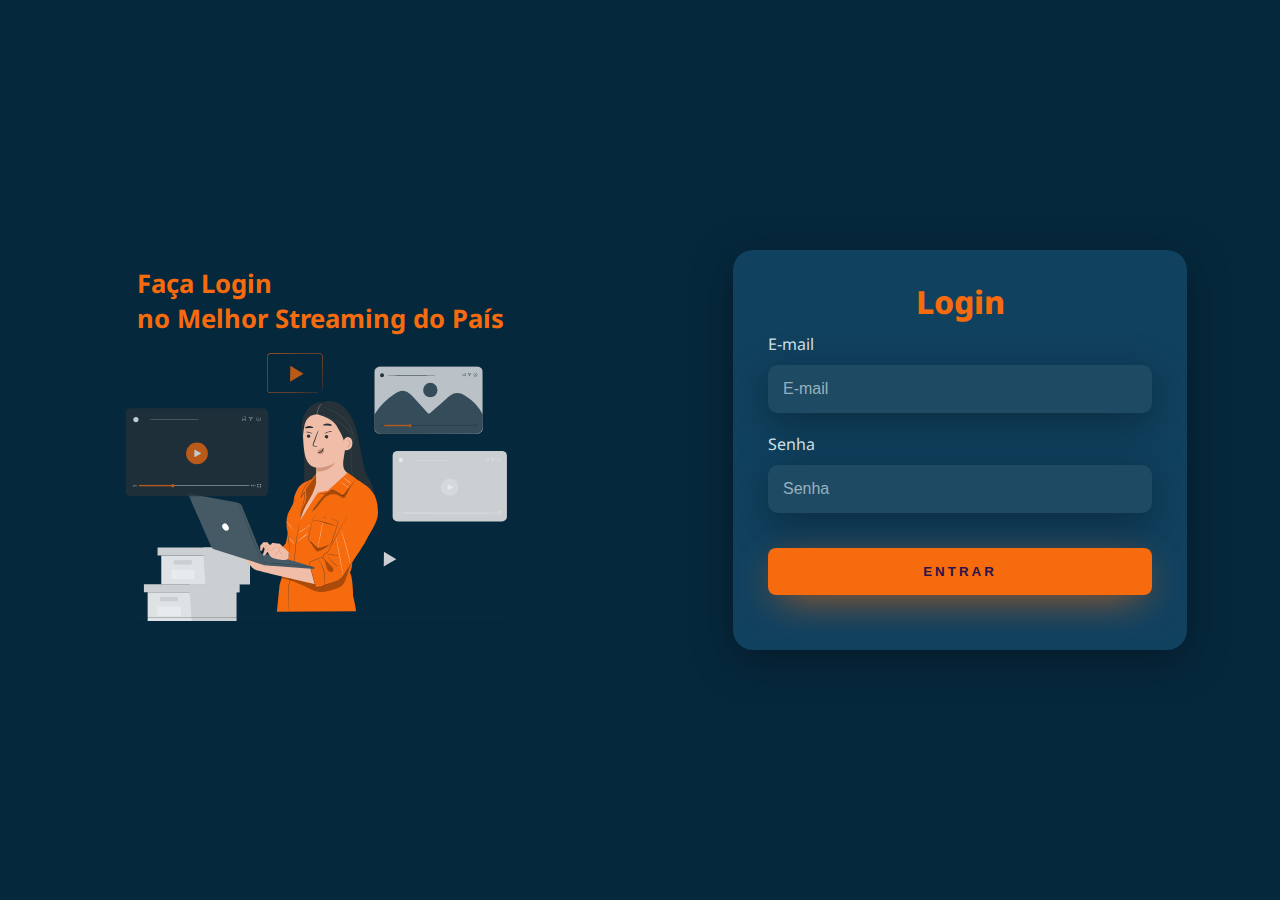
<file: index.html>
<!DOCTYPE html>
<html lang="pt-br">
<head>
    <meta charset="UTF-8">
    <meta http-equiv="X-UA-Compatible" content="IE=edge">
    <meta name="viewport" content="width=device-width, initial-scale=1.0">
    <link rel="stylesheet" href="style.css">
    <title>Str34m1ng</title>
    <link rel="icon" href="imgs/icon.png">
</head>
<body>
    <div class="main">
        <div class="left">
            <h1>Faça Login <br> no Melhor Streaming do País</h1>
            <img src="imgs/video.svg" class="imagem" alt="Imagem">

        </div>

        <div class="right">
            <div class="card">
                <h1>Login</h1>
                <div class="text">
                    <label for="usuario"> E-mail</label>
                    <input type="email" name="usuario" placeholder="E-mail">
                </div>
                <div class="text">
                    <label for="senha"> Senha</label>
                    <input type="password" name="senha" placeholder="Senha">
                </div>
                <button class="login">Entrar</button>
            </div>
        </div>
         

    </div>
</body>
</html>
</file>
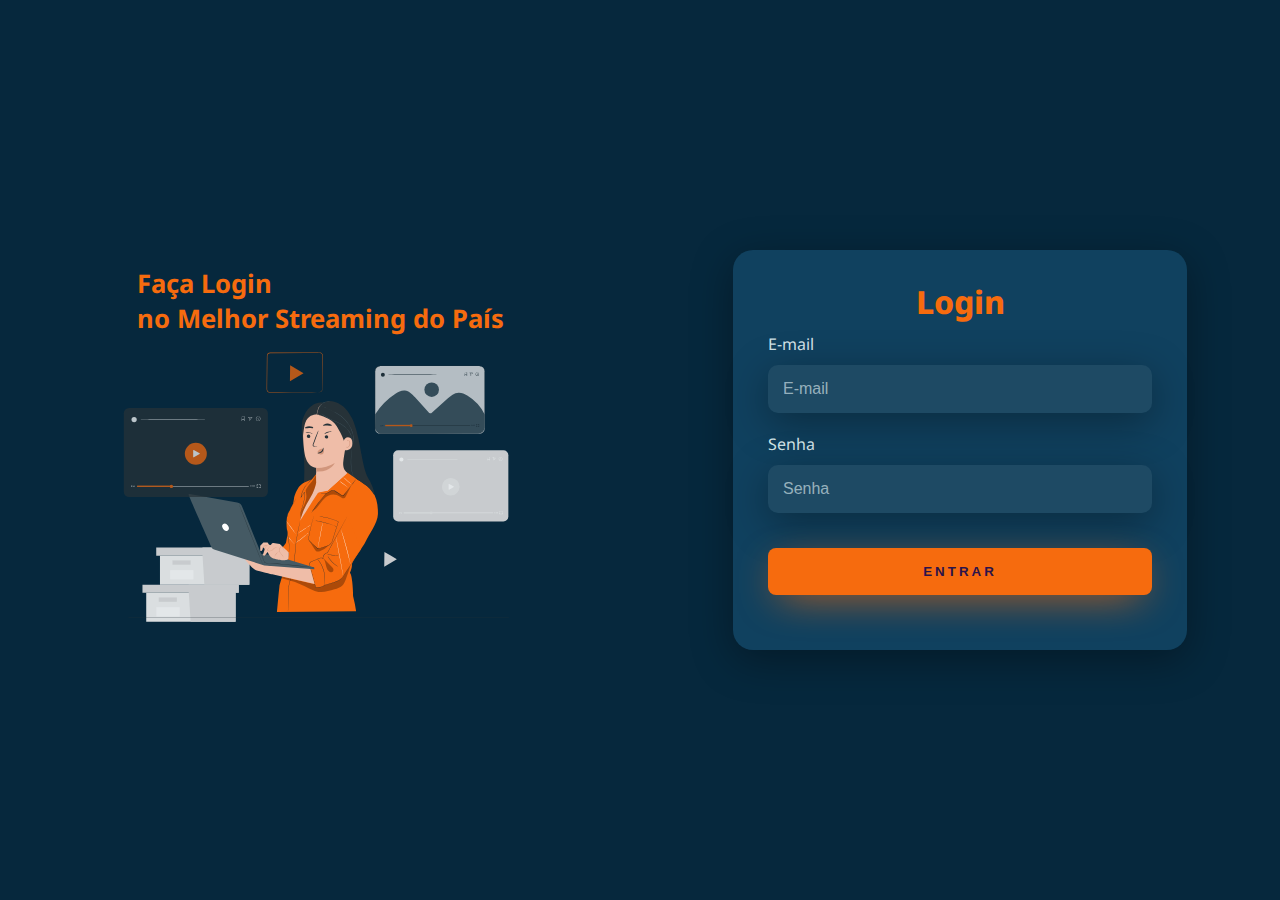
<file: login.html>
<!DOCTYPE html>
<html lang="pt-br">
<head>
    <meta charset="UTF-8">
    <meta http-equiv="X-UA-Compatible" content="IE=edge">
    <meta name="viewport" content="width=device-width, initial-scale=1.0">
    <link rel="stylesheet" href="style.css">
    <title>Str34m1ng</title>
    <link rel="icon" href="imgs/icon.png">
</head>
<body>
    <div class="main">
        <div class="left">
            <h1>Faça Login <br> no Melhor Streaming do País</h1>
            <img src="imgs/video.svg" class="imagem" alt="Imagem">

        </div>

        <div class="right">
            <div class="card">
                <h1>Login</h1>
                <div class="text">
                    <label for="usuario"> E-mail</label>
                    <input type="email" name="usuario" placeholder="E-mail">
                </div>
                <div class="text">
                    <label for="senha"> Senha</label>
                    <input type="password" name="senha" placeholder="Senha">
                </div>
                <button class="login">Entrar</button>
            </div>
        </div>
         

    </div>
</body>
</html>
</file>
<file: style.css>
@import url('https://fonts.googleapis.com/css2?family=Noto+Sans:wght@300&family=Poppins:wght@300&display=swap');
*{
    margin: 0%;
}
body{
    font-family: 'Noto Sans', sans-serif;
}
.main{
    width: 100vw;
    height: 100vh;
    background-color: #06283D;
    display: flex;
    justify-content: center;
    align-items: center;
}
.left{
    width: 50vw;
    height: 100vh;
    display: flex;
    justify-content: center;
    align-items: center;
    flex-direction: column;
}
.left > h1{
    color: #F66B0E;
    font-size: 2vw;
}
.imagem{
    width: 35vw;
}
.right{

width: 50vw;
    height: 100vh;
    display: flex;
    justify-content: center;
    align-items: center;
}
.card{
    width: 60%;
    display: flex;
    justify-content: center;
    align-items: center;
    flex-direction: column;
    padding: 30px 35px;
    background-color: #10415f ;
    border-radius: 20px;
    box-shadow: 0px 10px 40px #00000056;
}
.card > h1{
    color: #F66B0E;
    font-weight: 800;
    margin: 0;
}
.text{
    display: flex;
    flex-direction: column;
    align-items: flex-start;
    justify-content: center;
    margin: 10px 0px;
    width: 100%;
}
.text > input{
    width: 100%;
    border: none;
    border-radius: 10px;
    padding: 15px;
    background-color: #1e4a64;
    color: #f0ffffde;
    font-size: 12pt;
    box-shadow: 0px 10px 40px #00000056;
    outline: none;
    box-sizing: border-box;
}
.text > label{
    color: #f0ffffde;
    margin-bottom: 10px;
}
.text > input::placeholder{
    color: #f0ffff94;
}
.login{
    width: 100%;
    padding: 16px 0px;
    margin: 25px;
    border: none;
    border-radius: 8px;
    outline: none;
    text-transform: uppercase;
    font-weight: 800;
    letter-spacing: 3px;
    color: #2b134b;
    background-color: #F66B0E;
    cursor: pointer;
    box-shadow: 0px 10px 40px -12px #F66B0E;

}
@media only screen and (max-width: 950px){
    .login{
        width: 85%;

    }
    @media only screen and (max-width:600px){
        .main{
            flex-direction: column;
        }
    }
}
</file>
